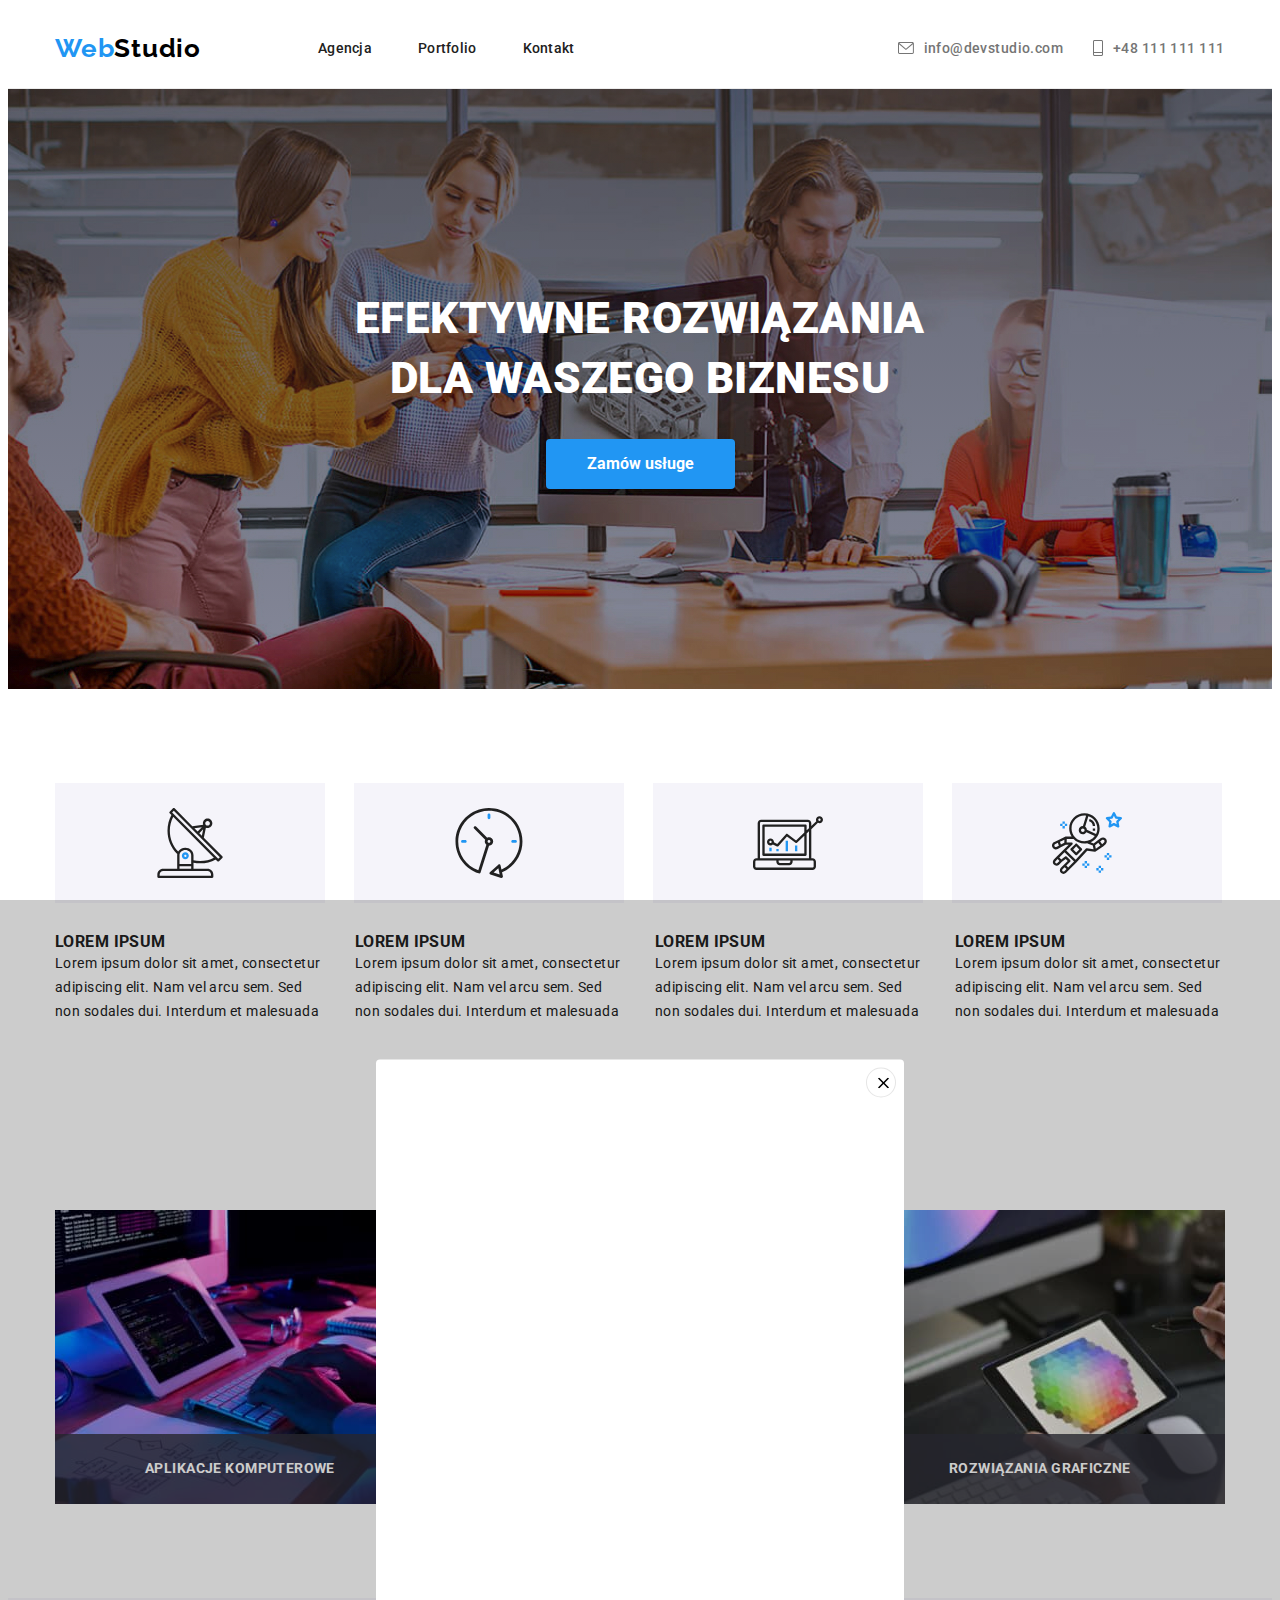
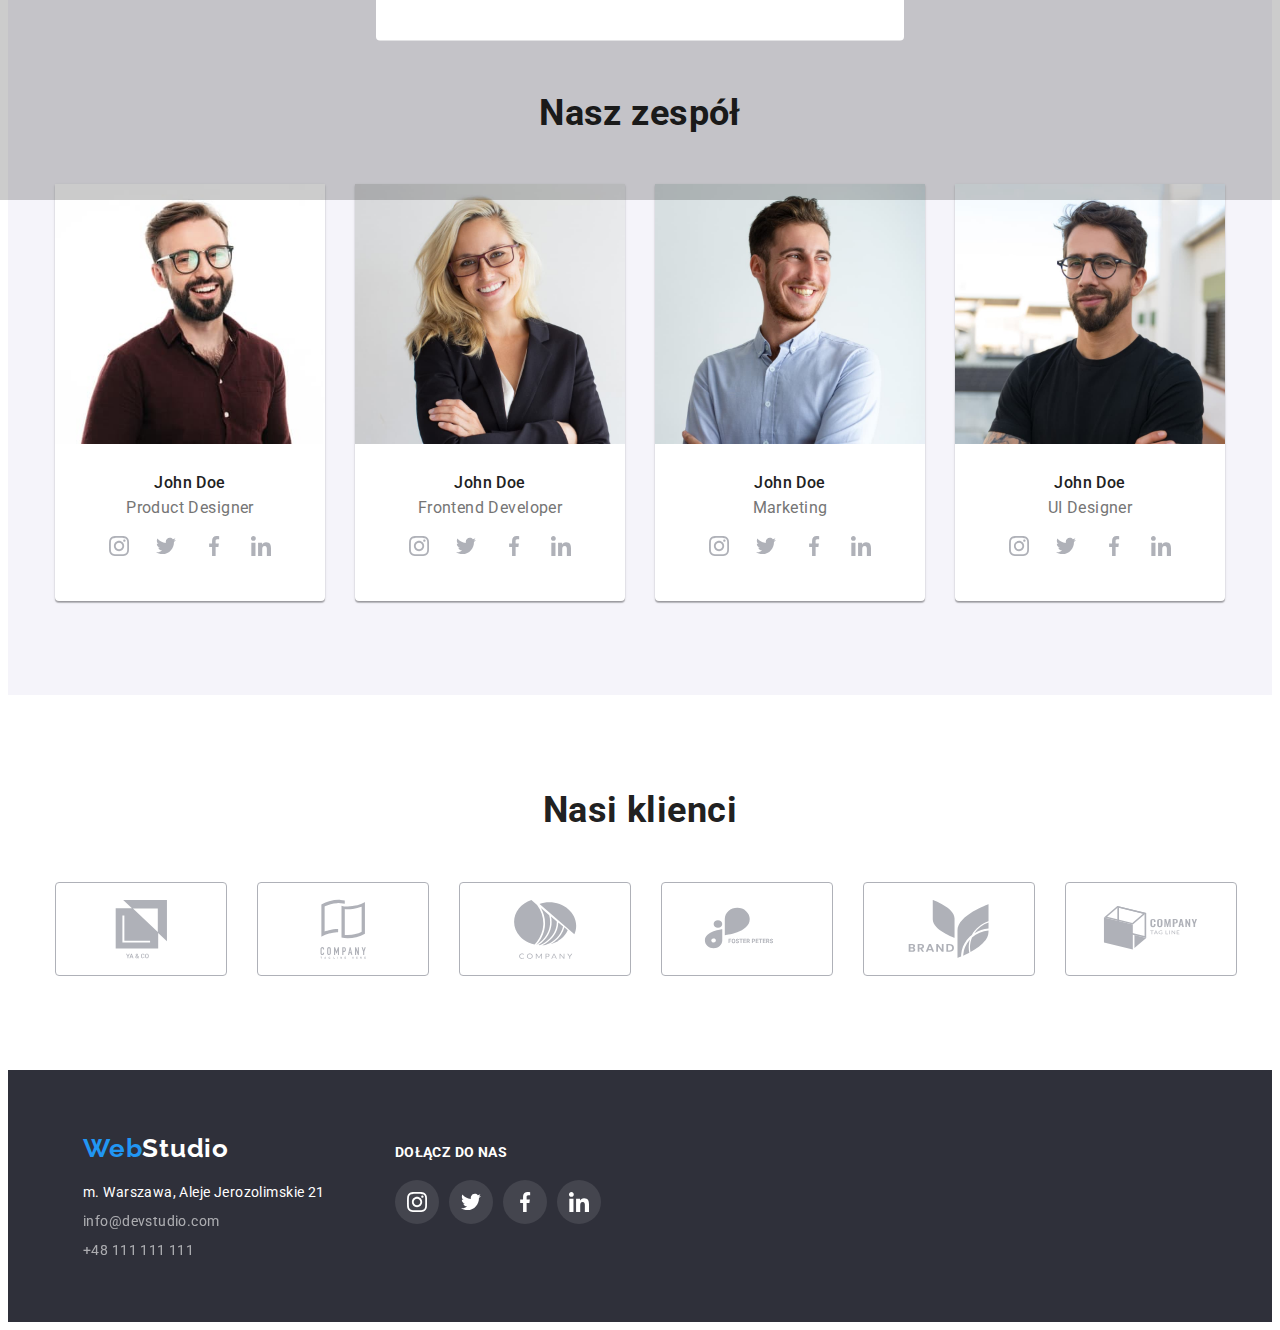
<file: index.html>
<!DOCTYPE html>
<html lang="en">
  <head>
    <meta charset="UTF-8" />
    <meta http-equiv="X-UA-Compatible" content="IE=edge" />
    <meta name="viewport" content="width=device-width, initial-scale=1.0" />
    <title>Studio</title>
    <link rel="preconnect" href="https://fonts.googleapis.com" />
    <link rel="preconnect" href="https://fonts.gstatic.com" crossorigin />
    <link
      href="https://fonts.googleapis.com/css2?family=Raleway:wght@700&family=Roboto:wght@400;500;700;900&display=swap"
      rel="stylesheet"
    />
    <link rel="stylesheet" href="https://cdnjs.cloudflare.com/ajax/libs/modern-normalize/1.1.0/modern-normalize.min.css" integrity="sha512-wpPYUAdjBVSE4KJnH1VR1HeZfpl1ub8YT/NKx4PuQ5NmX2tKuGu6U/JRp5y+Y8XG2tV+wKQpNHVUX03MfMFn9Q==" crossorigin="anonymous" referrerpolicy="no-referrer" />
    <link rel="stylesheet" href="css/styles.css" />
  </head>
  <body>
    <header class="header">
      <div class="container">
        <a href="/" class="logo"><span class="web">Web</span>Studio</a>
        <nav class="navigation">
          <ul class="navigation-list">
            <li class="navigation-list-item">
              <a href="/" class="navigation-link">Agencja</a>
            </li>
            <li class="navigation-list-item">
              <a href="./portfolio.html" class="navigation-link">Portfolio</a>
            </li>
            <li class="navigation-list-item">
              <a href="/kontakt" class="navigation-link">Kontakt</a>
            </li>
          </ul>
        </nav>
        <div>
          <ul class="kontakt-list">            
            <li class="kontakt-list-item">
              <a class="kontakt" href="mailto:info@devstudio.com">
              <svg class="header-icon" width="16" height="12">
                <use
                href="./images/icons.svg#icon-envelope">
                </use>
              </svg>
              info@devstudio.com</a>
            </li>
            <li class="kontakt-list-item">
              <a class="kontakt" href="tel:+48111111111">
              <svg  class="header-icon" width="10" height="16">
                <use
                href="./images/icons.svg#icon-phone"
                ></use>
              </svg>
              +48 111 111 111</a>
            </li>
          </ul>
        </div>
      </div>
    </header>
    <main>
      <div class="main-title-section">
        <h1 class="header_text">
          EFEKTYWNE ROZWIĄZANIA <br />
          DLA WASZEGO BIZNESU
        </h1>
        <a class="main-link" href="#" data-modal-open><button type="button" class="main-button">Zamów usługe</button></a>
        <div class="backdrop is-hidden " data-modal>
    <div class="modal">
      <button class="modal-btn" data-modal-close>
        <svg class="icon-cross" width="11" height="11">
          <use href="./images/icons.svg#icon-cross"></use>
        </svg>
      </button>
    </div>
  </div>
      </div>
      <section class="section">
        <div class="container">
        <div class="vector-images" >
          <ul class="vector-images-list">
            <li class="vector-images-item">
            <svg class="vector-image" width="70" height="70">
            <use
              href="./images/icons.svg#icon-antena">
            </use>      
          </svg>
          </li>
          <li class="vector-images-item">
          <svg class="vector-image" width="70" height="70">
            <use
            href="./images/icons.svg#icon-clock">
            </use>
          </svg>
          </li>
          <li class="vector-images-item">    
          <svg class="vector-image" width="70" height="70">
            <use 
            href="./images/icons.svg#icon-laptop">
            </use>
          </svg> 
          </li> 
          <li class="vector-images-item">     
          <svg class="vector-image" width="70" height="70">
            <use 
            href="./images/icons.svg#icon-astronaut">     
            </use>
          </svg>
          </li> 
          </ul>      
        </div>
        <div class="lorem-ipsum">
          <ul class="lorem-ipsum-list">
            <li class="lorem-ipsum-item">
              <h4 class="size-small">Lorem ipsum</h4>
              <p class="text">
                Lorem ipsum dolor sit amet, consectetur adipiscing elit. Nam vel
                arcu sem. Sed non sodales dui. Interdum et malesuada
              </p>
            </li>
            <li class="lorem-ipsum-item">
              <h4 class="size-small">Lorem ipsum</h4>
              <p class="text">
                Lorem ipsum dolor sit amet, consectetur adipiscing elit. Nam vel
                arcu sem. Sed non sodales dui. Interdum et malesuada
              </p>
            </li>
            <li class="lorem-ipsum-item">
              <h4 class="size-small">Lorem ipsum</h4>
              <p class="text">
                Lorem ipsum dolor sit amet, consectetur adipiscing elit. Nam vel
                arcu sem. Sed non sodales dui. Interdum et malesuada
              </p>
            </li>
            <li class="lorem-ipsum-item">
              <h4 class="size-small">Lorem ipsum</h4>
              <p class="text">
                Lorem ipsum dolor sit amet, consectetur adipiscing elit. Nam vel
                arcu sem. Sed non sodales dui. Interdum et malesuada
              </p>
            </li>
          </ul>
        </div>
        </div>
      </section>
      <section class="container section">
        <h2 class="size-medium">Czym się zajmujemy</h2>
        <ul class="image-list">
          <li class="image-list-item">
            <img
              class="image-format"
              src="images/project.jpg"
              alt="Projektowanie stron WWW"
              width="370"
              height="294"
            />
            <p class="image-list-text">APLIKACJE KOMPUTEROWE</p>
          </li>
          <li class="image-list-item">
            <img
              class="image-format"
              src="images/apps.jpg"
              alt="Aplikacje na telefon"
              width="370"
              height="294"
            />
            <p class="image-list-text">APLIKACJE MOBILNE</p>
          </li>
          <li class="image-list-item">
            <img
              class="image-format"
              src="images/design.jpg"
              alt="Paleta kolorów"
              width="370"
              height="294"
            />
            <p class="image-list-text">ROZWIĄZANIA GRAFICZNE</p>
          </li>
        </ul>
      </section>
      <section class="team">
        <div class="container section">
          <h2 class="size-medium">Nasz zespół</h2>

          <ul class="person-name-list">
            <li class="person-name-item">
              <figure class="figure-box">
                <img
                  src="images/productdesigner..jpg"
                  alt="Product Designer"
                  width="270"
                  height="260"
                />
                <figcaption class="figcaption">
                  <strong class="person-name">John Doe</strong><br />
                  <span class="function">Product Designer</span>
                  <div >
                    <ul class="social-media-box">
                    <li class="social-media-list"><a href="/"><svg class="social-media-link" width="44" height="44">
                      <use href="./images/icons.svg#icon-instagram"></use>
                    </svg></a></li>
                    <li class="social-media-list"><a href="/"><svg class="social-media-link" width="44" height="44">
                      <use href="./images/icons.svg#icon-twitter">
                      </use>
                    </svg></a></li>
                    <li class="social-media-list"><a href="/"><svg class="social-media-link" width="44" height="44">
                      <use href="./images/icons.svg#icon-facebook"></use>
                    </svg></a></li>
                    <li class="social-media-list"><a href="/"><svg class="social-media-link" width="44" height="44">
                      <use href="./images/icons.svg#icon-linkedin"></use>
                    </svg></a></li>
                    </ul>
                  </div>
                </figcaption>
              </figure>
            </li>
            <li class="person-name-item">
              <figure class="figure-box">
                <img
                  src="images/frontend.jpg"
                  alt="Frontend Developer"
                  width="270"
                  height="260"
                />
                <figcaption class="figcaption">
                  <strong class="person-name">John Doe</strong><br />
                  <span class="function">Frontend Developer</span>
                   <div >
                    <ul class="social-media-box">
                    <li class="social-media-list"><a href="/"><svg class="social-media-link" width="44" height="44">
                      <use href="./images/icons.svg#icon-instagram"></use>
                    </svg></a></li>
                    <li class="social-media-list"><a href="/"><svg class="social-media-link" width="44" height="44">
                      <use href="./images/icons.svg#icon-twitter">
                      </use>
                    </svg></a></li>
                    <li class="social-media-list"><a href="/"><svg class="social-media-link" width="44" height="44">
                      <use href="./images/icons.svg#icon-facebook"></use>
                    </svg></a></li>
                    <li class="social-media-list"><a href="/"><svg class="social-media-link" width="44" height="44">
                      <use href="./images/icons.svg#icon-linkedin"></use>
                    </svg></a></li>
                    </ul>
                  </div>
                </figcaption>
              </figure class="figure-box">
            </li>
            <li class="person-name-item">
              <figure class="figure-box">
                <img
                  src="images/marketing.jpg"
                  alt="marketing"
                  width="270"
                  height="260"
                />
                <figcaption class="figcaption">
                  <strong class="person-name">John Doe</strong><br />
                  <span class="function">Marketing</span>
                     <div >
                    <ul class="social-media-box">
                    <li class="social-media-list"><a href="/"><svg class="social-media-link" width="44" height="44">
                      <use href="./images/icons.svg#icon-instagram"></use>
                    </svg></a></li>
                    <li class="social-media-list"><a href="/"><svg class="social-media-link" width="44" height="44">
                      <use href="./images/icons.svg#icon-twitter">
                      </use>
                    </svg></a></li>
                    <li class="social-media-list"><a href="/"><svg class="social-media-link" width="44" height="44">
                      <use href="./images/icons.svg#icon-facebook"></use>
                    </svg></a></li>
                    <li class="social-media-list"><a href="/"><svg class="social-media-link" width="44" height="44">
                      <use href="./images/icons.svg#icon-linkedin"></use>
                    </svg></a></li>
                    </ul>
                  </div>
                </figcaption>
              </figure>
            </li>
            <li class="person-name-item">
              <figure class="figure-box">
                <img
                  src="images/uidesigner.jpg"
                  alt="UI designer"
                  width="270"
                  height="260"
                />
                <figcaption class="figcaption">
                  <strong class="person-name">John Doe</strong><br />
                  <span class="function">UI Designer</span>
                   <div >
                    <ul class="social-media-box">
                    <li class="social-media-list"><a href="/"><svg class="social-media-link" width="44" height="44">
                      <use href="./images/icons.svg#icon-instagram"></use>
                    </svg></a></li>
                    <li class="social-media-list"><a href="/"><svg class="social-media-link" width="44" height="44">
                      <use href="./images/icons.svg#icon-twitter">
                      </use>
                    </svg></a></li>
                    <li class="social-media-list"><a href="/"><svg class="social-media-link" width="44" height="44">
                      <use href="./images/icons.svg#icon-facebook"></use>
                    </svg></a></li>
                    <li class="social-media-list"><a href="/"><svg class="social-media-link" width="44" height="44">
                      <use href="./images/icons.svg#icon-linkedin"></use>
                    </svg></a></li>
                    </ul>
                  </div>
                </figcaption>
              </figure>
            </li>
          </ul>
        </div>
      </section>
      <section class="container section">
        <h2 class="size-medium">Nasi klienci</h2>
        <div class="clients">
        <ul class="clients-list">
          <li class="client-item">
            <svg width="106" height="60">
              <use
              href="./images/icons.svg#icon-client1">
              </use>       
            </svg>
            </li>
            <li class="client-item">
              <svg width="106" height="60">
              <use href="./images/icons.svg#icon-client2">
              </use>
            </svg>
          </li>
          <li class="client-item">
            <svg width="106" height="60">
              <use
              href="./images/icons.svg#icon-client3">
              </use>
            </svg>
          </li>
          <li class="client-item">
            <svg width="106" height="60">
              <use
              href="./images/icons.svg#icon-client4">
            </use>
            </svg>
          </li>       
        <li class="client-item">
          <svg width="106" height="60">
            <use
            href="./images/icons.svg#icon-client5">
          </use>
          </svg>
        </li>
        <li class="client-item">
          <svg width="106" height="60">
            <use
            href="./images/icons.svg#icon-client6">
          </use>
          </svg>
        </li>
        </ul>
        </div>
      </section>
    </main>
    <footer class=" footer">
      <div class="container footer-box">
      <div class="footer-address">
        <a class="logo-footer" href="/"><span class="web">Web</span>Studio</a>
        <address class="address">
          <ul class="contact-list">
            <li>m. Warszawa, Aleje Jerozolimskie 21</li>
            <li>
              <a class="contact-link" href="mailto:info@devstudio.com"
                >info@devstudio.com</a
              >
            </li>
            <li>
              <a class="contact-link" href="tel:+48111111111"
                >+48 111 111 111</a
              >
            </li>
          </ul>
        </address>
      </div>
      <div class="footer-social-media">
        <h5 class="footer-text">DOŁĄCZ DO NAS</h5>
        <ul class="footer-social-media-list">
          <li class="footer-social-media-item"><a href="/"><svg class="social-media-link-footer" width="44" height="44">
              <use href="./images/icons.svg#icon-instagram"></use>
              </svg></a></li>
          <li class="footer-social-media-item"><a href="/"><svg class="social-media-link-footer" width="44" height="44">
                <use href="./images/icons.svg#icon-twitter">
                </use>
              </svg></a></li>
          <li class="footer-social-media-item"><a href="/"><svg class="social-media-link-footer" width="44" height="44">
              <use href="./images/icons.svg#icon-facebook"></use>
              </svg></a></li>
          <li class="footer-social-media-item"><a href="/"><svg class="social-media-link-footer" width="44" height="44">
                <use href="./images/icons.svg#icon-linkedin"></use>
                </svg></a></li>
        </ul>
      </div>
    </div>
    </footer>
    <script src="./modal.js"></script>
  </body>
</html>
</file>
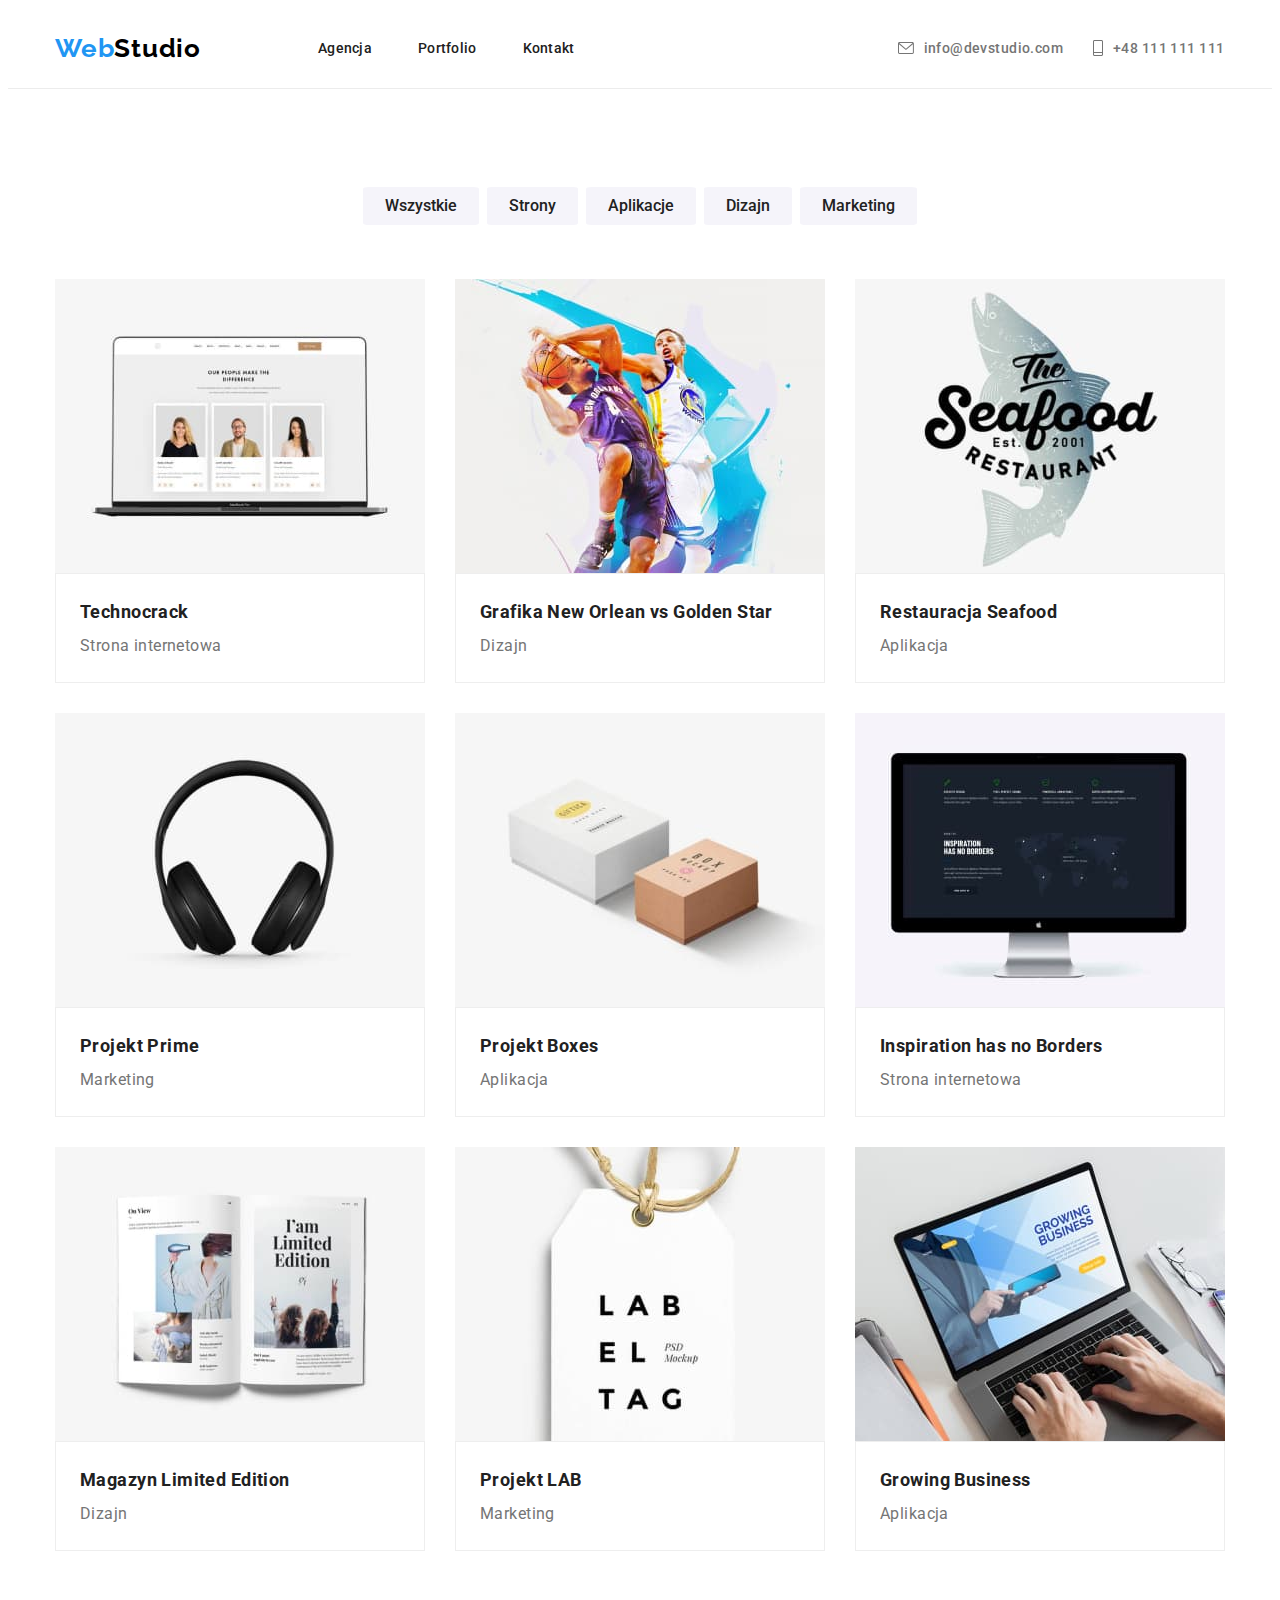
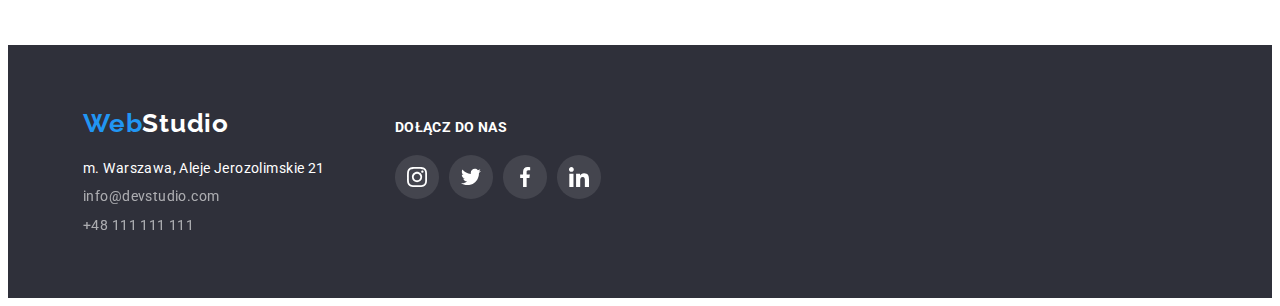
<file: portfolio.html>
<!DOCTYPE html>
<html lang="en">
  <head>
    <meta charset="UTF-8" />
    <meta http-equiv="X-UA-Compatible" content="IE=edge" />
    <meta name="viewport" content="width=device-width, initial-scale=1.0" />
    <title>Portfolio</title>
    <link rel="preconnect" href="https://fonts.googleapis.com" />
    <link rel="preconnect" href="https://fonts.gstatic.com" crossorigin />
    <link
      href="https://fonts.googleapis.com/css2?family=Raleway:wght@700&family=Roboto:wght@400;500;700;900&display=swap"
      rel="stylesheet"
    />
    <link rel="stylesheet" href="https://cdnjs.cloudflare.com/ajax/libs/modern-normalize/1.1.0/modern-normalize.min.css" integrity="sha512-wpPYUAdjBVSE4KJnH1VR1HeZfpl1ub8YT/NKx4PuQ5NmX2tKuGu6U/JRp5y+Y8XG2tV+wKQpNHVUX03MfMFn9Q==" crossorigin="anonymous" referrerpolicy="no-referrer" />
    <link rel="stylesheet" href="css/styles.css" />
  </head>
  <body>
    <header class="header">
      <div class="container">
        <a href="index.html" class="logo"><span class="web">Web</span>Studio</a>
        <nav class="navigation">
          <ul class="navigation-list">
            <li class="navigation-list-item">
              <a href="/" class="navigation-link">Agencja</a>
            </li>
            <li class="navigation-list-item">
              <a href="./portfolio.html" class="navigation-link">Portfolio</a>
            </li>
            <li class="navigation-list-item">
              <a href="/kontakt" class="navigation-link">Kontakt</a>
            </li>
          </ul>
        </nav>
        <div>
          <ul class="kontakt-list">            
            <li class="kontakt-list-item">
              <a class="kontakt" href="mailto:info@devstudio.com">
              <svg class="header-icon" width="16" height="12">
                <use
                href="./images/icons.svg#icon-envelope">
                </use>
              </svg>
              info@devstudio.com</a>
            </li>
            <li class="kontakt-list-item">
              <a class="kontakt" href="tel:+48111111111">
              <svg  class="header-icon" width="10" height="16">
                <use
                href="./images/icons.svg#icon-phone"
                ></use>
              </svg>
              +48 111 111 111</a>
            </li>
          </ul>
        </div>
      </div>
    </header>
    <main class="section">
        <div class="container">
      <ul class="botton-list">
        <li class="botton-list-item">
          <button class="menu-button" type="button">Wszystkie</button>
        </li>
        <li class="botton-list-item">
          <button class="menu-button" type="button">Strony</button>
        </li>
        <li class="botton-list-item">
          <button class="menu-button" type="button">Aplikacje</button>
        </li>
        <li class="botton-list-item">
          <button class="menu-button" type="button">Dizajn</button>
        </li>
        <li class="botton-list-item">
          <button class="menu-button" type="button">Marketing</button>
        </li>
      </ul>
      </div>
      <section class="container">
        <ul class="function-list">
          <li class="function-list-item">
            <figure class="figure-box">
              <div class="function-animation">
                <img
                class="image-format"
                src="./images/website.jpg"
                alt="Technocrack"
                width="370"
                height="294"
              />
              <div class="function-overlay">
                <p class="overlay-content">
                  Technocrack jest popularną platformą wykorzystywaną do rozpowszechniania koronawirusa. Firmy wykorzystują tę platformę do celów szpiegowskich i ataków na niezabezpieczone serwery konkurencji
                </p>
              </div>
              </div>
              <figcaption class="figcaption-portfolio">
                <strong class="image-description">Technocrack</strong><br />
                <span class="function">Strona internetowa</span>
              </figcaption>
            </figure>
          </li>
          <li class="function-list-item">
            <figure class="figure-box">
              <div class="function-animation">
              <img
                class="image-format"
                src="./images/dizajn.jpg"
                alt="Grafika New Orlean vs Golden Star"
                width="370"
                height="294"
              />
              <div class="function-overlay">
                <p class="overlay-content">
                  Technocrack jest popularną platformą wykorzystywaną do rozpowszechniania koronawirusa. Firmy wykorzystują tę platformę do celów szpiegowskich i ataków na niezabezpieczone serwery konkurencji
                </p>
              </div>
              </div>
              <figcaption class="figcaption-portfolio">
                <strong class="image-description"
                  >Grafika New Orlean vs Golden Star</strong
                ><br />
                <span class="function">Dizajn</span>
              </figcaption>
            </figure>
          </li>
          <li class="function-list-item">
            <figure class="figure-box">
              <div class="function-animation">
              <img
                class="image-format"
                src="./images/seafood.jpg"
                alt="Restauracja Seafood"
                width="370"
                height="294"
              />
              <div class="function-overlay">
                <p class="overlay-content">
                  Technocrack jest popularną platformą wykorzystywaną do rozpowszechniania koronawirusa. Firmy wykorzystują tę platformę do celów szpiegowskich i ataków na niezabezpieczone serwery konkurencji
                </p>
              </div>
              </div>
              <figcaption class="figcaption-portfolio">
                <strong class="image-description">Restauracja Seafood</strong
                ><br />
                <span class="function">Aplikacja</span>
              </figcaption>
            </figure>
          </li>
          <li class="function-list-item">
            <figure class="figure-box">
              <div class="function-animation">
              <img
                class="image-format"
                src="./images/headphone.jpg"
                alt="Projekt Prime"
                width="370"
                height="294"
              />
               <div class="function-overlay">
                <p class="overlay-content">
                  Technocrack jest popularną platformą wykorzystywaną do rozpowszechniania koronawirusa. Firmy wykorzystują tę platformę do celów szpiegowskich i ataków na niezabezpieczone serwery konkurencji
                </p>
              </div>
              </div>
              <figcaption class="figcaption-portfolio">
                <strong class="image-description">Projekt Prime</strong><br />
                <span class="function">Marketing</span>
              </figcaption>
            </figure>
          </li>
          <li class="function-list-item">
            <figure class="figure-box">
              <div class="function-animation">
              <img
                class="image-format"
                src="./images/boxes.jpg"
                alt="Projekt Boxes"
                width="370"
                height="294"
              />
               <div class="function-overlay">
                <p class="overlay-content">
                  Technocrack jest popularną platformą wykorzystywaną do rozpowszechniania koronawirusa. Firmy wykorzystują tę platformę do celów szpiegowskich i ataków na niezabezpieczone serwery konkurencji
                </p>
              </div>
              </div>
              <figcaption class="figcaption-portfolio">
                <strong class="image-description">Projekt Boxes</strong><br />
                <span class="function">Aplikacja</span>
              </figcaption>
            </figure>
          </li>
          <li class="function-list-item">
            <figure class="figure-box">
              <div class="function-animation">
              <img
                class="image-format"
                src="./images/inspiration.jpg"
                alt="Inspiration has no Borders"
                width="370"
                height="294"
              />
               <div class="function-overlay">
                <p class="overlay-content">
                  Technocrack jest popularną platformą wykorzystywaną do rozpowszechniania koronawirusa. Firmy wykorzystują tę platformę do celów szpiegowskich i ataków na niezabezpieczone serwery konkurencji
                </p>
              </div>
              </div>
              <figcaption class="figcaption-portfolio">
                <strong class="image-description"
                  >Inspiration has no Borders</strong
                ><br />
                <span class="function">Strona internetowa</span>
              </figcaption>
            </figure class="figure-box">
          </li>
          <li class="function-list-item">
            <figure class="figure-box">
              <div class="function-animation">
              <img
                class="image-format"
                src="./images/book.jpg"
                alt="Magazyn Limited Edition"
                width="370"
                height="294"
              />
               <div class="function-overlay">
                <p class="overlay-content">
                  Technocrack jest popularną platformą wykorzystywaną do rozpowszechniania koronawirusa. Firmy wykorzystują tę platformę do celów szpiegowskich i ataków na niezabezpieczone serwery konkurencji
                </p>
              </div>
              </div>
              <figcaption class="figcaption-portfolio">
                <strong class="image-description"
                  >Magazyn Limited Edition</strong
                ><br />
                <span class="function">Dizajn</span>
              </figcaption>
            </figure>
          </li>
          <li class="function-list-item">
            <figure class="figure-box">
              <div class="function-animation">
              <img
                class="image-format"
                src="./images/label.jpg"
                alt="Projekt LAB"
                width="370"
                height="294"
              />
               <div class="function-overlay">
                <p class="overlay-content">
                  Technocrack jest popularną platformą wykorzystywaną do rozpowszechniania koronawirusa. Firmy wykorzystują tę platformę do celów szpiegowskich i ataków na niezabezpieczone serwery konkurencji
                </p>
              </div>
              </div>
              <figcaption class="figcaption-portfolio">
                <strong class="image-description">Projekt LAB</strong><br />
                <span class="function">Marketing</span>
              </figcaption>
            </figure>
          </li>
          <li class="function-list-item">
            <figure class="figure-box">
              <div class="function-animation">
              <img
                class="image-format"
                src="./images/business.jpg"
                alt="Growing Busieness"
                width="370"
                height="294"
              />
               <div class="function-overlay">
                <p class="overlay-content">
                  Technocrack jest popularną platformą wykorzystywaną do rozpowszechniania koronawirusa. Firmy wykorzystują tę platformę do celów szpiegowskich i ataków na niezabezpieczone serwery konkurencji
                </p>
              </div>
              </div>
              <figcaption class="figcaption-portfolio">
                <strong class="image-description">Growing Business</strong
                ><br />
                <span class="function">Aplikacja</span>
              </figcaption>
            </figure>
          </li>
        </ul>
      </section>
    </main>
    <footer class=" footer">
      <div class="container footer-box">
      <div class="footer-address">
        <a class="logo-footer" href="/"><span class="web">Web</span>Studio</a>
        <address class="address">
          <ul class="contact-list">
            <li>m. Warszawa, Aleje Jerozolimskie 21</li>
            <li>
              <a class="contact-link" href="mailto:info@devstudio.com"
                >info@devstudio.com</a
              >
            </li>
            <li>
              <a class="contact-link" href="tel:+48111111111"
                >+48 111 111 111</a
              >
            </li>
          </ul>
        </address>
      </div>
      <div class="footer-social-media">
        <h5 class="footer-text">DOŁĄCZ DO NAS</h5>
        <ul class="footer-social-media-list">
          <li class="footer-social-media-item"><a href="/"><svg class="social-media-link-footer" width="44" height="44">
              <use href="./images/icons.svg#icon-instagram"></use>
              </svg></a></li>
          <li class="footer-social-media-item"><a href="/"><svg class="social-media-link-footer" width="44" height="44">
                <use href="./images/icons.svg#icon-twitter">
                </use>
              </svg></a></li>
          <li class="footer-social-media-item"><a href="/"><svg class="social-media-link-footer" width="44" height="44">
              <use href="./images/icons.svg#icon-facebook"></use>
              </svg></a></li>
          <li class="footer-social-media-item"><a href="/"><svg class="social-media-link-footer" width="44" height="44">
                <use href="./images/icons.svg#icon-linkedin"></use>
                </svg></a></li>
        </ul>
      </div>
    </div>
    </footer>
  </body>
</html>
</file>
<file: css/styles.css>
:root {
  --white: #ffffff;
  --carbon: #212121;
  --light-blue: #2196f3;
  --light-grey: #757575;
  --black: #000000;
  --beige: #f5f4fa;
  --whitish: #e5e5e5;
  --dark-grey: #2f303a;
  --border-color: #ececec;
  --border-image: #eeeeee;
  --border-svg: #afb1b8;
  --icon-background: rgba(255, 255, 255, 0.1);
}

body {
  background-color: var(--white);
  font-family: "Roboto", "Raleway", sans-serif;
  color: var(--carbon);
  letter-spacing: 0.03em;
  font-size: 14px;
}

h1,
h2,
h3,
h4,
h5,
h6 {
  margin: 0;
}

ul {
  margin: 0;
  padding: 0;
}

p {
  padding: 0;
  margin: 0;
}

img {
  display: block;
}

.list {
  list-style: none;
}

.link {
  text-decoration: none;
}

.text {
  line-height: 24px;
  color: var(--text-color);
  font-size: 14px;
  line-height: 1.7;
  letter-spacing: 0.03em;
  width: 270px;
}

.main-title-section {
  /* background-color: var(--dark-grey); */
  text-align: center;
  padding-top: 200px;
  padding-bottom: 200px;
  background-image: linear-gradient(
      rgba(47, 48, 58, 0.4),
      rgba(255, 255, 255, 0)
    ),
    url(../images/background.jpg);
  background-repeat: no-repeat;
  background-position: center;
  /* background-size: 1600px 600px;
  background-color: transparent; */
  background-size: cover;
  max-width: 1600px;
  height: 600px;
  margin: 0 auto;
  box-sizing: border-box;
}

.header_text {
  font-weight: 900;
  color: var(--white);
  line-height: 1.36;
  font-size: 44px;
}

.size-medium {
  font-weight: 700;
  color: var(--carbon);
  font-size: 36px;
  line-height: 1.17;
  text-align: center;
  margin-bottom: 50px;
}

.size-small {
  font-weight: 700;
  text-transform: uppercase;
  font-size: 16px;
  line-height: 1.17;
}

.navigation-link {
  text-decoration: none;
  color: var(--carbon);
  font-size: 14px;
  line-height: 1.17;
  position: relative;
  transition-property: color;
  transition-duration: 250ms;
  transition-timing-function: cubic-bezier(0.4, 0, 0.2, 1);
}

.navigation-link:hover,
.navigation-link:focus {
  color: var(--light-blue);
}

.kontakt {
  text-decoration: none;
  color: var(--light-grey);
  font-size: 14px;
  line-height: 1.17;
  font-weight: 500;
  display: flex;
  align-items: center;
  transition-property: color;
  transition-duration: 250ms;
  transition-timing-function: cubic-bezier(0.4, 0, 0.2, 1);
}

.kontakt:hover {
  color: var(--light-blue);
  --color2: var(--light-blue);
  --color5: var(--light-blue);
}

.kontakt:focus {
  color: var(--light-blue);
}

.list .lorem-ipsum-item .navigation-list-item .kontakt-list-item {
  list-style-type: none;
}

.logo {
  display: flex;
  align-items: center;
  font-family: "Raleway", sans-serif;
  font-weight: 700;
  text-decoration: none;
  color: var(--black);
  font-size: 26px;
  line-height: 1.4;
  letter-spacing: 0.03em;
  width: 270;
  margin-right: 94px;
  margin-block: 22px;
}

.web {
  color: var(--light-blue);
}

.logo-footer {
  font-family: "Raleway", sans-serif;
  font-weight: 700;
  text-decoration: none;
  color: var(--white);
  font-size: 26px;
  line-height: 1.4;
  letter-spacing: 0.03em;
  margin-bottom: 20px;
}

.menu {
  color: var(--white);
}

.main-button {
  background-color: var(--light-blue);
  color: var(--white);
  font-weight: 700;
  font-size: 16px;
  line-height: 1.87;
  cursor: pointer;
  font-family: inherit;
  font-weight: 700;
  border: none;
  box-shadow: 0px 4px 4px rgba(0, 0, 0, 0.15);
  border-radius: 4px;
  padding: 10px 41px;
  margin: 30px auto auto;
}

/* .main-button:hover {
    background-color: var(--whitish);
    color: var(--light-blue);
}

.main-button:focus {
    background-color: var(--whitish);
    color: var(--light-blue);
} */

.menu-button {
  color: var(--carbon);
  font-size: 16px;
  background-color: var(--beige);
  font-family: inherit;
  font-weight: 500;
  cursor: pointer;
  border: none;
  line-height: 1.62;
  border-radius: 5%;
  padding: 6px 22px;
  transition-property: color, box-shadow, background-color;
  transition-duration: 250ms;
  transition-timing-function: cubic-bezier(0.4, 0, 0.2, 1);
  /* box-shadow: 0px 3px 1px rgba(0, 0, 0, 0.1), 0px 1px 2px rgba(0, 0, 0, 0.08), 0px 2px 2px rgba(0, 0, 0, 0.12);
    border-radius: 4px; */
}

.menu-button:hover,
.menu-button:focus {
  background-color: var(--light-blue);
  color: var(--white);
  box-shadow: 0px 3px 1px rgba(0, 0, 0, 0.1), 0px 1px 2px rgba(0, 0, 0, 0.08),
    0px 2px 2px rgba(0, 0, 0, 0.12);
}

.person-name {
  color: var(--carbon);
  font-size: 16px;
  font-weight: 500;
  line-height: 1.17;
}

.function {
  color: var(--light-grey);
  font-size: 16px;
  line-height: 2;
}

.footer {
  background-color: var(--dark-grey);
  text-decoration: none;
  font-style: inherit;
  padding: 60px;
}

.contact-link:hover,
.contact-link:focus {
  color: var(--light-blue);
  transition-duration: 250ms;
  transition-timing-function: cubic-bezier(0.4, 0, 0.2, 1);
}

.contact-list {
  list-style-type: none;
  font-size: 14px;
  line-height: 1.7;
  letter-spacing: 0.03em;
  color: var(--white);
}

.contact-link {
  text-decoration: none;
  font-family: inherit;
  font-style: normal;
  color: var(--white);
  filter: opacity(60%);
  line-height: 24px;
}

.image-description {
  font-size: 18px;
  font-weight: 700;
  color: var(--carbon);
  line-height: 2;
}

.team {
  background-color: var(--beige);
}

.address {
  font-style: inherit;
  padding-top: 11px;
  letter-spacing: 0, 03em;
  line-height: 24px;
}

.container {
  box-sizing: border-box;
  padding: 0 15px;
  margin: 0 auto;
  width: 1200px;
}

.section {
  padding-top: 94px;
  padding-bottom: 94px;
}

.header {
  border-bottom: 1px solid var(--border-color);
}

.header .container {
  display: flex;
  align-items: center;
}

.navigation-list {
  display: inline-flex;
  align-content: center;
  letter-spacing: 0.02em;
  font-weight: 500;
}

.navigation-list-item {
  justify-content: flex-start;
  align-items: center;
  list-style-type: none;
  padding: 23px;
}

.kontakt-list {
  display: flex;
  list-style: none;
  align-items: flex-end;
  justify-content: center;
  margin-left: 300px;
}

.kontakt-list-item {
  list-style: none;
  display: flex;
  align-items: center;
  margin-right: 30px;
}

.kontakt-list-item:last-child {
  margin-right: 0;
}

.lorem-ipsum .lorem-ipsum-list {
  display: flex;
  flex-wrap: nowrap;
  gap: 30px;
  flex-basis: calc((100%-90px) / 4);
}

.lorem-ipsum {
  margin-bottom: -94px;
}

.lorem-ipsum-item {
  letter-spacing: 0.03em;
  list-style-type: none;
}

.image-list {
  display: flex;
  justify-content: space-between;
  align-items: baseline;
}

.image-list-item {
  display: flex;
  list-style-type: none;
  position: relative;
}

.image-list-text {
  display: flex;
  position: absolute;
  bottom: 0;
  font-size: 14px;
  line-height: 1.14;
  font-weight: 700;
  color: var(--white);
  background-color: rgba(47, 48, 58, 0.8);
  width: 370px;
  height: 70px;
  align-items: center;
  justify-content: center;
}

.person-name-list {
  display: flex;
  list-style-type: none;
  flex-wrap: nowrap;
  gap: 30px;
  padding: 0;
}

.person-name-item {
  display: flex;
  box-shadow: 0px 1px 3px rgba(0, 0, 0, 0.12), 0px 1px 1px rgba(0, 0, 0, 0.14),
    0px 2px 1px rgba(0, 0, 0, 0.2);
  border-radius: 0px 0px 4px 4px;
  background-color: var(--white);
  flex-basis: calc((100%-90px) / 4);
  gap: 30px;
  flex-wrap: nowrap;
}

.image-format {
  display: block;
}

.figure-box {
  margin: 0%;
  padding: 0;
  transition-property: box-shadow;
  transition-duration: 250ms;
  transition-timing-function: cubic-bezier(0.4, 0, 0.2, 1);
}
.figcaption {
  text-align: center;
  letter-spacing: 0.03em;
  margin-block: 30px;
}

.function-list {
  display: flex;
  list-style-type: none;
  flex-wrap: wrap;
  padding: 0;
  margin: 0;
  gap: 30px;
}

.function-list-item {
  display: flex;
  background-color: var(--white);
}

.botton-list {
  display: flex;
  list-style: none;
  justify-content: center;
  margin-bottom: 50px;
}

.botton-list-item {
  display: inline-flex;
  padding: 4px;
}

.figcaption-portfolio {
  border: 1px solid var(--border-image);
  padding: 20px 24px;
}
.figcaption-portfolio:hover,
.figcaption-portfolio:focus {
  box-shadow: 0px 1px 1px rgba(0, 0, 0, 0.12), 0px 4px 4px rgba(0, 0, 0, 0.06),
    1px 4px 6px rgba(0, 0, 0, 0.16);
}

.contact-list li {
  margin-top: 4px;
}

.vector-images {
  display: flex;
  letter-spacing: 0;
}

.vector-images-item {
  display: inline-flex;
  margin-bottom: 30px;
  list-style: none;
  width: 270px;
  height: 120px;
  background-color: var(--beige);
  justify-content: center;
  align-items: center;
  margin-right: 26px;
}
.vector-images-item:last-child {
  margin-right: 0;
}

.clients {
  display: flex;
}

.clients-list {
  display: flex;
}

.client-item {
  list-style: none;
  width: 170px;
  height: 92px;
  display: flex;
  justify-content: center;
  align-items: center;
  border: 1px solid var(--border-svg);
  border-radius: 4px;
  margin-right: 30px;
  margin-left: 0;
  fill: var(--border-svg);
  transition-property: fill, border;
  transition-duration: 250ms;
  transition-timing-function: cubic-bezier(0.4, 0, 0.2, 1);
}
.client-item:last-child {
  margin-right: 0;
}

.client-item:hover,
.client-item:focus {
  fill: var(--light-blue);
  border: 1px solid var(--light-blue);
}

.social-media.box {
  display: flex;
  margin-top: 16px;
  margin-bottom: 30px;
}

.social-media-list {
  list-style: none;
  align-content: center;
  display: inline-flex;
}

.social-media-link {
  justify-content: center;
  align-items: center;
  align-content: center;
  border-radius: 50%;
  fill: var(--border-svg);
  background-color: var(--white);
  transition-property: fill, background-color;
  transition-duration: 250ms;
  transition-timing-function: cubic-bezier(0.4, 0, 0.2, 1);
}

.social-media-link:hover,
.social-media-link:focus {
  fill: var(--white);
  background-color: var(--light-blue);
}

.footer-box {
  display: flex;
  align-items: baseline;
}
.footer-address {
  margin-right: 70px;
}

.footer-social-media-list {
  display: flex;
}

.footer-social-media-item {
  list-style: none;
  display: flex;
  width: 44px;
  height: 44px;
  margin-right: 10px;
}

.footer-text {
  font-size: 14px;
  font-weight: 700;
  letter-spacing: 0.03em;
  margin-bottom: 20px;
  color: var(--white);
}

.social-media-link-footer {
  fill: var(--white);
  background-color: var(--icon-background);
  border-radius: 50%;
  margin-right: 6px;
  transition-property: background-color;
  transition-duration: 250ms;
  transition-timing-function: cubic-bezier(0.4, 0, 0.2, 1);
}

.social-media-link-footer:hover,
.social-media-link-footer:focus {
  background-color: var(--light-blue);
}

.header-icon {
  margin-right: 10px;
  fill: currentColor;
}

.header-icon:hover,
.header-icon:focus {
  fill: #2196f3;
}

/* .kontakt-list-item:hover {
    color: var(--light-blue);
    --color2: var(--light-blue);
} */

.function-animation {
  position: relative;
  overflow: hidden;
}

.function-overlay {
  position: absolute;
  left: 0;
  right: 0;
  width: 100%;
  height: 100%;
  background-color: rgba(33, 150, 243, 0.9);
  transition-property: transform;
  transition-duration: 250ms;
  transition-timing-function: cubic-bezier(0.4, 0, 0.2, 1);
}

.function-animation:hover .function-overlay {
  transform: translateY(-100%);
}

.overlay-content {
  font-weight: 400;
  color: var(--white);
  font-size: 18px;
  line-height: 28px;
  letter-spacing: 3%;
  padding-block: 49px;
  padding-left: 24px;
  padding-right: 45px;
  margin: 0;
}

.figure-box:hover,
.figure-box:focus {
  box-shadow: 0px 1px 1px rgba(0, 0, 0, 0.12), 0px 4px 4px rgba(0, 0, 0, 0.06),
    1px 4px 6px rgba(0, 0, 0, 0.16);
}

.navigation-link::after {
  content: "";
  position: absolute;
  background-color: var(--light-blue);
  height: 4px;
  width: 100%;
  bottom: -32px;
  left: 0;
  width: 0;
}

.navigation-link:hover::after {
  width: 100%;
}

.backdrop {
  position: fixed;
  left: 0;
  top: 0;
  width: 100%;
  height: 100%;
  background-color: rgba(0, 0, 0, 0.2);
  transition-duration: 250ms;
  transition-timing-function: cubic-bezier(0.4, 0, 0.2, 1);
  z-index: 3;
}

.modal {
  width: 528px;
  height: 581px;
  background-color: var(--white);
  /* margin: 221px auto; */
  border-radius: 4px;
  /* display: flex;
  flex-direction: column; */
  position: fixed;
  top: 50%;
  left: 50%;
  transform: translate(-50%, -50%);
}

.modal-btn {
  cursor: pointer;
  width: 30px;
  height: 30px;
  border-radius: 50%;
  background: #ffffff;
  border: 1px solid rgba(0, 0, 0, 0.1);
  position: absolute;
  top: 8px;
  right: 8px;
  font-size: 17px;
  font-weight: 500;
}

.is-hidden {
  transform: translateY(100%);
}

.icon-cross {
  --color2: var(var(--black));
  padding: 5px;
  display: flex;
  align-items: center;
  justify-content: center;
}

.function-list-item:hover .function-overlay,
.function-list-item:focus .function-overlay {
  transform: translateY(-100%);
}
</file>
